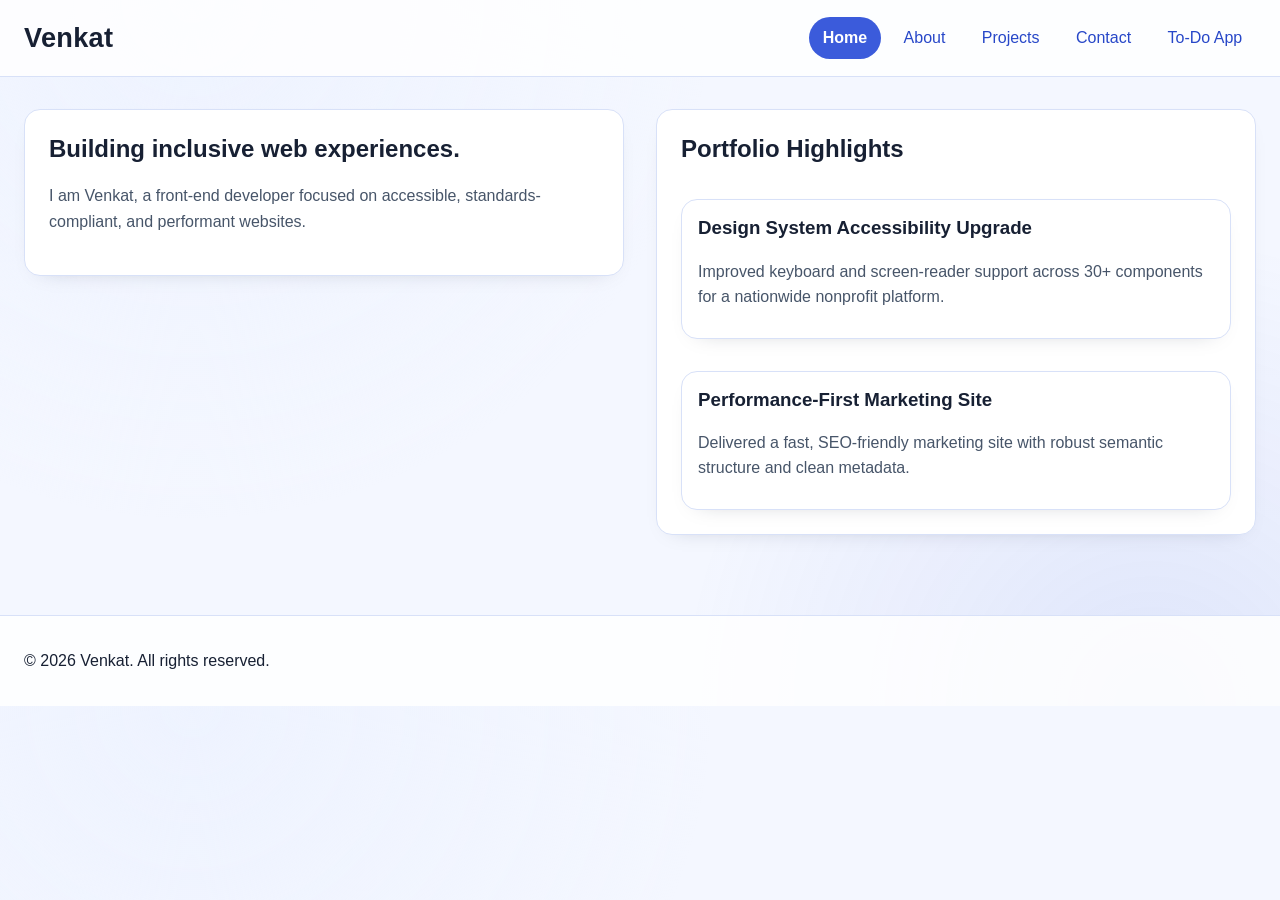
<file: client-side To-Do/index.html>
<!doctype html>
<html lang="en">
  <head>
    <meta charset="utf-8" />
    <meta name="viewport" content="width=device-width, initial-scale=1" />
    <title>Venkat | Personal Portfolio</title>
    <meta
      name="description"
      content="Venkat personal portfolio featuring projects, skills, and contact information."
    />
    <meta name="robots" content="index, follow" />
    <meta name="author" content="Venkat" />
    <meta name="theme-color" content="#111827" />
    <link rel="canonical" href="https://mysite.com/" />
    <meta property="og:title" content="Venkat | Personal Portfolio" />
    <meta
      property="og:description"
      content="Explore Venkat's work, experience, and ways to connect."
    />
    <meta property="og:type" content="website" />
    <meta property="og:url" content="https://mysite.com/" />
    <meta property="og:site_name" content="Venkat Portfolio" />
    <meta name="twitter:card" content="summary" />
    <meta name="twitter:title" content="Venkat | Personal Portfolio" />
    <meta
      name="twitter:description"
      content="Explore Venkat's work, experience, and ways to connect."
    />
    <link rel="stylesheet" href="styles.css" />
  </head>
  <body class="page-home">
    <a class="skip-link" href="#main-content">Skip to main content</a>
    <header class="site-header" role="banner">
      <div class="wrapper">
        <p class="site-title">Venkat</p>
        <nav class="site-nav" aria-label="Primary">
          <ul>
            <li><a href="index.html" aria-current="page">Home</a></li>
            <li><a href="about.html">About</a></li>
            <li><a href="projects.html">Projects</a></li>
            <li><a href="contact.html">Contact</a></li>
            <li><a href="todo.html">To-Do App</a></li>
          </ul>
        </nav>
      </div>
    </header>

    <main id="main-content" role="main">
      <div class="wrapper page-grid">
        <section class="hero-card" aria-labelledby="intro-heading">
          <h1 id="intro-heading">Building inclusive web experiences.</h1>
          <p>
            I am Venkat, a front-end developer focused on accessible,
            standards-compliant, and performant websites.
          </p>
        </section>

        <section class="content-card" aria-labelledby="highlights-heading">
          <h2 id="highlights-heading">Portfolio Highlights</h2>
          <article aria-labelledby="highlight-1-title">
            <h3 id="highlight-1-title">Design System Accessibility Upgrade</h3>
            <p>
              Improved keyboard and screen-reader support across 30+ components
              for a nationwide nonprofit platform.
            </p>
          </article>
          <article aria-labelledby="highlight-2-title">
            <h3 id="highlight-2-title">Performance-First Marketing Site</h3>
            <p>
              Delivered a fast, SEO-friendly marketing site with robust
              semantic structure and clean metadata.
            </p>
          </article>
        </section>
      </div>
    </main>

    <footer class="site-footer" role="contentinfo">
      <div class="wrapper">
        <p>&copy; 2026 Venkat. All rights reserved.</p>
      </div>
    </footer>
  </body>
</html>
</file>
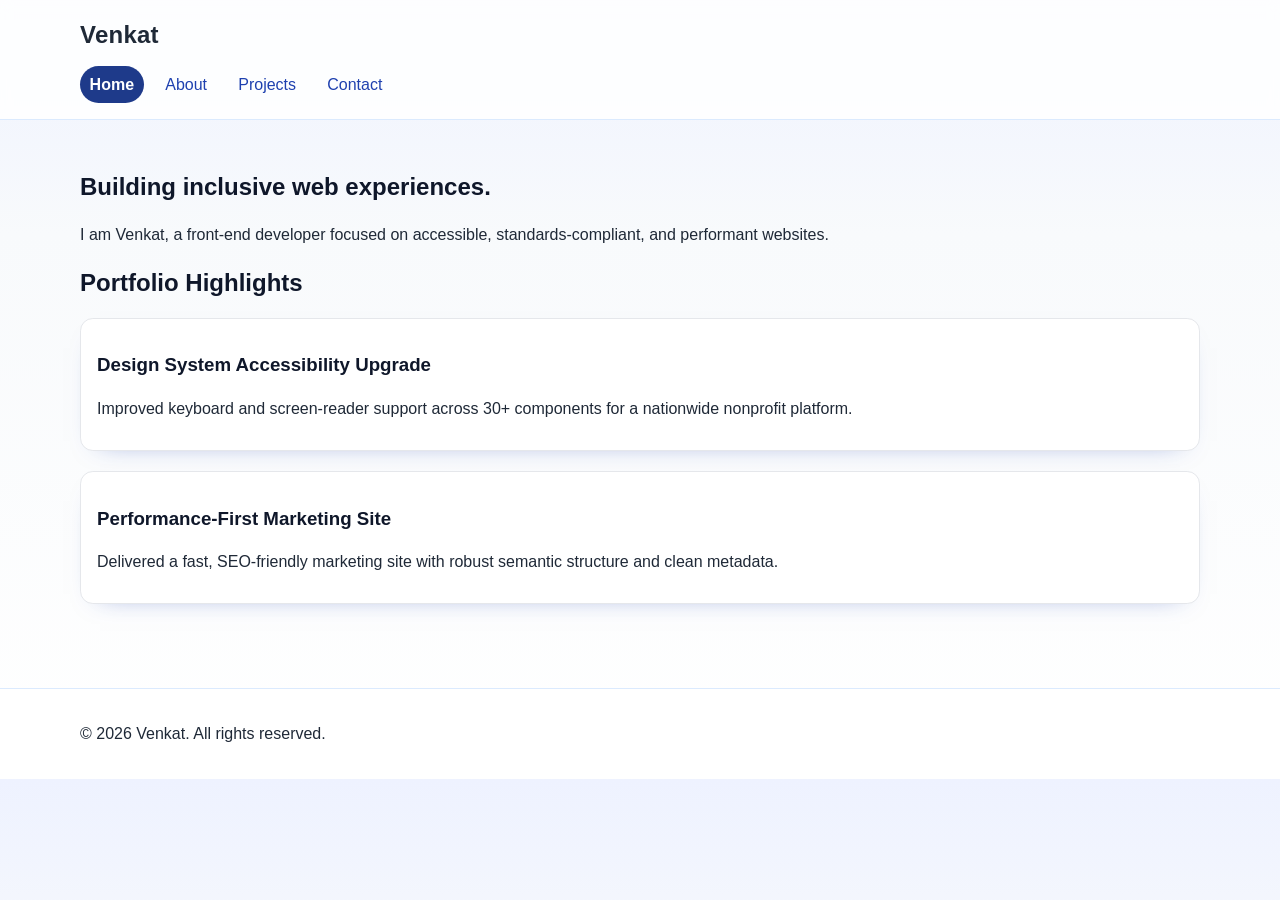
<file: HTML5 Semantic Structure & Accessibility/index.html>
<!doctype html>
<html lang="en">
  <head>
    <meta charset="utf-8" />
    <meta name="viewport" content="width=device-width, initial-scale=1" />
    <title>Venkat | Personal Portfolio</title>
    <meta
      name="description"
      content="Venkat personal portfolio featuring projects, skills, and contact information."
    />
    <meta name="robots" content="index, follow" />
    <meta name="author" content="Venkat" />
    <meta name="theme-color" content="#111827" />
    <link rel="canonical" href="https://mysite.com/" />
    <meta property="og:title" content="Venkat | Personal Portfolio" />
    <meta
      property="og:description"
      content="Explore Venkat's work, experience, and ways to connect."
    />
    <meta property="og:type" content="website" />
    <meta property="og:url" content="https://mysite.com/" />
    <meta property="og:site_name" content="Venkat Portfolio" />
    <meta name="twitter:card" content="summary" />
    <meta name="twitter:title" content="Venkat | Personal Portfolio" />
    <meta
      name="twitter:description"
      content="Explore Venkat's work, experience, and ways to connect."
    />
    <link rel="stylesheet" href="styles.css" />
  </head>
  <body>
    <a class="skip-link" href="#main-content">Skip to main content</a>
    <header class="site-header" role="banner">
      <div class="wrapper">
        <p class="site-title">Venkat</p>
        <nav class="site-nav" aria-label="Primary">
          <ul>
            <li><a href="index.html" aria-current="page">Home</a></li>
            <li><a href="about.html">About</a></li>
            <li><a href="projects.html">Projects</a></li>
            <li><a href="contact.html">Contact</a></li>
          </ul>
        </nav>
      </div>
    </header>

    <main id="main-content" role="main">
      <div class="wrapper">
        <section aria-labelledby="intro-heading">
          <h1 id="intro-heading">Building inclusive web experiences.</h1>
          <p>
            I am Venkat, a front-end developer focused on accessible,
            standards-compliant, and performant websites.
          </p>
        </section>

        <section aria-labelledby="highlights-heading">
          <h2 id="highlights-heading">Portfolio Highlights</h2>
          <article aria-labelledby="highlight-1-title">
            <h3 id="highlight-1-title">Design System Accessibility Upgrade</h3>
            <p>
              Improved keyboard and screen-reader support across 30+ components
              for a nationwide nonprofit platform.
            </p>
          </article>
          <article aria-labelledby="highlight-2-title">
            <h3 id="highlight-2-title">Performance-First Marketing Site</h3>
            <p>
              Delivered a fast, SEO-friendly marketing site with robust
              semantic structure and clean metadata.
            </p>
          </article>
        </section>
      </div>
    </main>

    <footer class="site-footer" role="contentinfo">
      <div class="wrapper">
        <p>&copy; 2026 Venkat. All rights reserved.</p>
      </div>
    </footer>
  </body>
</html>
</file>
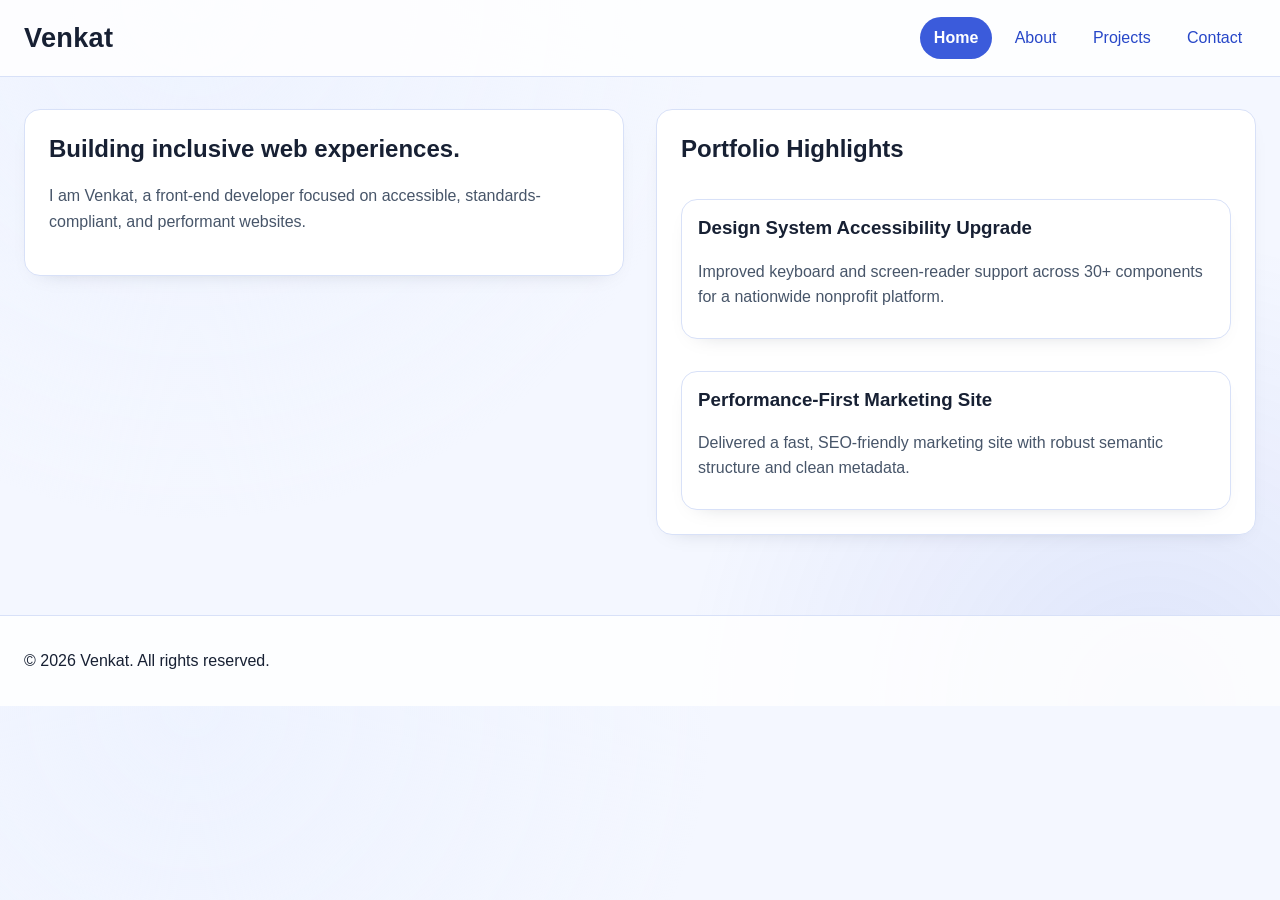
<file: Semantic Portfolio/index.html>
<!doctype html>
<html lang="en">
  <head>
    <meta charset="utf-8" />
    <meta name="viewport" content="width=device-width, initial-scale=1" />
    <title>Venkat | Personal Portfolio</title>
    <meta
      name="description"
      content="Venkat personal portfolio featuring projects, skills, and contact information."
    />
    <meta name="robots" content="index, follow" />
    <meta name="author" content="Venkat" />
    <meta name="theme-color" content="#111827" />
    <link rel="canonical" href="https://mysite.com/" />
    <meta property="og:title" content="Venkat | Personal Portfolio" />
    <meta
      property="og:description"
      content="Explore Venkat's work, experience, and ways to connect."
    />
    <meta property="og:type" content="website" />
    <meta property="og:url" content="https://mysite.com/" />
    <meta property="og:site_name" content="Venkat Portfolio" />
    <meta name="twitter:card" content="summary" />
    <meta name="twitter:title" content="Venkat | Personal Portfolio" />
    <meta
      name="twitter:description"
      content="Explore Venkat's work, experience, and ways to connect."
    />
    <link rel="stylesheet" href="styles.css" />
  </head>
  <body class="page-home">
    <a class="skip-link" href="#main-content">Skip to main content</a>
    <header class="site-header" role="banner">
      <div class="wrapper">
        <p class="site-title">Venkat</p>
        <nav class="site-nav" aria-label="Primary">
          <ul>
            <li><a href="index.html" aria-current="page">Home</a></li>
            <li><a href="about.html">About</a></li>
            <li><a href="projects.html">Projects</a></li>
            <li><a href="contact.html">Contact</a></li>
          </ul>
        </nav>
      </div>
    </header>

    <main id="main-content" role="main">
      <div class="wrapper page-grid">
        <section class="hero-card" aria-labelledby="intro-heading">
          <h1 id="intro-heading">Building inclusive web experiences.</h1>
          <p>
            I am Venkat, a front-end developer focused on accessible,
            standards-compliant, and performant websites.
          </p>
        </section>

        <section class="content-card" aria-labelledby="highlights-heading">
          <h2 id="highlights-heading">Portfolio Highlights</h2>
          <article aria-labelledby="highlight-1-title">
            <h3 id="highlight-1-title">Design System Accessibility Upgrade</h3>
            <p>
              Improved keyboard and screen-reader support across 30+ components
              for a nationwide nonprofit platform.
            </p>
          </article>
          <article aria-labelledby="highlight-2-title">
            <h3 id="highlight-2-title">Performance-First Marketing Site</h3>
            <p>
              Delivered a fast, SEO-friendly marketing site with robust
              semantic structure and clean metadata.
            </p>
          </article>
        </section>
      </div>
    </main>

    <footer class="site-footer" role="contentinfo">
      <div class="wrapper">
        <p>&copy; 2026 Venkat. All rights reserved.</p>
      </div>
    </footer>
  </body>
</html>
</file>
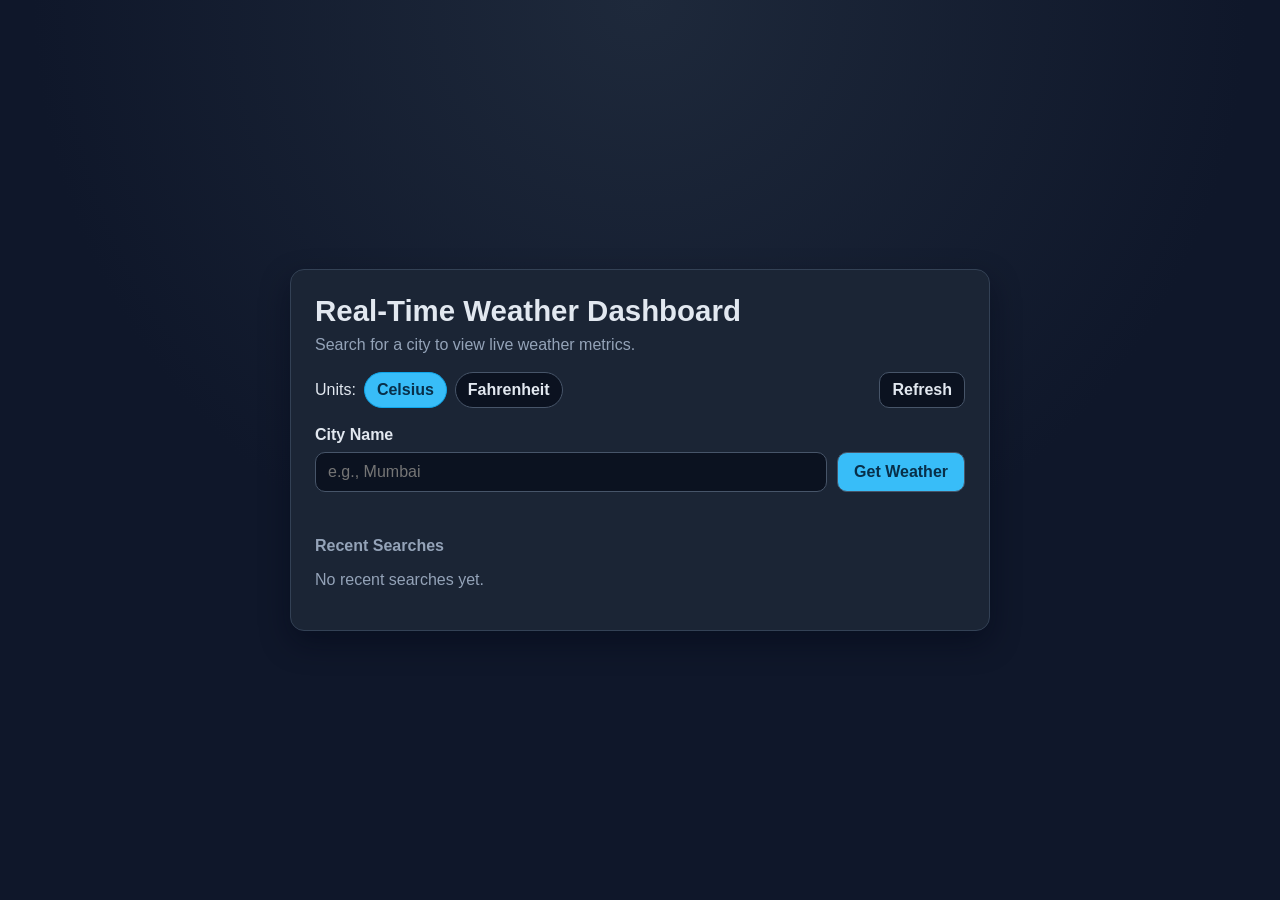
<file: Weather Dashboard/index.html>
<!doctype html>
<html lang="en">
  <head>
    <meta charset="UTF-8" />
    <meta name="viewport" content="width=device-width, initial-scale=1.0" />
    <title>Real-Time Weather Dashboard</title>
    <link rel="stylesheet" href="./styles.css" />
  </head>
  <body>
    <main class="dashboard">
      <header>
        <h1>Real-Time Weather Dashboard</h1>
        <p>Search for a city to view live weather metrics.</p>
      </header>

      <section class="toolbar" aria-label="Dashboard controls">
        <div class="unit-toggle" role="group" aria-label="Temperature unit">
          <span>Units:</span>
          <button id="unit-c" class="toggle active" type="button">Celsius</button>
          <button id="unit-f" class="toggle" type="button">Fahrenheit</button>
        </div>
        <button id="refresh-btn" class="secondary-btn" type="button">Refresh</button>
      </section>

      <form id="search-form" class="search" novalidate>
        <label for="city-input">City Name</label>
        <div class="search-row">
          <input
            id="city-input"
            name="city"
            type="text"
            placeholder="e.g., Mumbai"
            autocomplete="off"
            required
          />
          <button type="submit">Get Weather</button>
        </div>
        <p id="status" class="status" role="status" aria-live="polite"></p>
      </form>

      <section class="recent-searches">
        <h2>Recent Searches</h2>
        <div id="recent-list" class="chip-list"></div>
      </section>

      <section id="weather-card" class="weather-card hidden" aria-live="polite">
        <h2 id="location-name"></h2>
        <div class="metrics">
          <article class="metric">
            <h3>Temperature</h3>
            <p id="temperature-value">--</p>
          </article>
          <article class="metric">
            <h3>Humidity</h3>
            <p id="humidity-value">--</p>
          </article>
          <article class="metric">
            <h3>Wind Speed</h3>
            <p id="wind-value">--</p>
          </article>
          <article class="metric">
            <h3>Feels Like</h3>
            <p id="feels-like-value">--</p>
          </article>
          <article class="metric">
            <h3>Pressure</h3>
            <p id="pressure-value">--</p>
          </article>
          <article class="metric">
            <h3>UV Index</h3>
            <p id="uv-value">--</p>
          </article>
        </div>
        <p id="updated-time" class="updated-time"></p>
      </section>

      <section id="forecast-card" class="weather-card hidden">
        <h2>Next 24 Hours Forecast</h2>
        <div id="forecast-list" class="forecast-list"></div>
      </section>
    </main>

    <script src="./app.js" type="module"></script>
  </body>
</html>
</file>
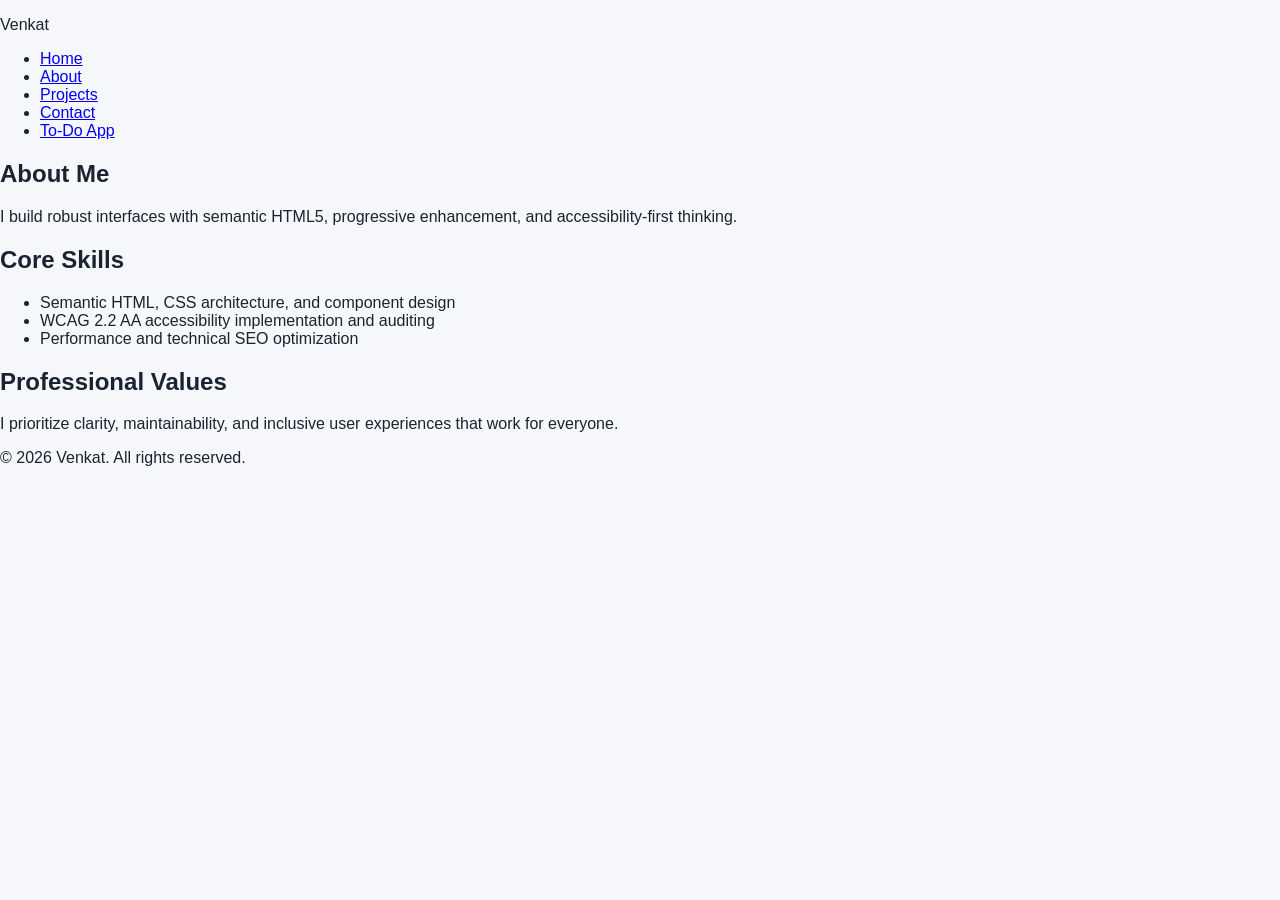
<file: about.html>
<!doctype html>
<html lang="en">
  <head>
    <meta charset="utf-8" />
    <meta name="viewport" content="width=device-width, initial-scale=1" />
    <title>About Venkat | Personal Portfolio</title>
    <meta
      name="description"
      content="Learn about Venkat's background, skills, and professional values."
    />
    <meta name="robots" content="index, follow" />
    <meta name="author" content="Venkat" />
    <meta name="theme-color" content="#111827" />
    <link rel="canonical" href="https://mysite.com/about.html" />
    <meta property="og:title" content="About Venkat | Personal Portfolio" />
    <meta
      property="og:description"
      content="Learn about Venkat's background, skills, and professional values."
    />
    <meta property="og:type" content="profile" />
    <meta property="og:url" content="https://mysite.com/about.html" />
    <meta property="og:site_name" content="Venkat Portfolio" />
    <meta name="twitter:card" content="summary" />
    <meta name="twitter:title" content="About Venkat | Personal Portfolio" />
    <meta
      name="twitter:description"
      content="Learn about Venkat's background, skills, and professional values."
    />
    <link rel="stylesheet" href="styles.css" />
  </head>
  <body class="page-about">
    <a class="skip-link" href="#main-content">Skip to main content</a>
    <header class="site-header" role="banner">
      <div class="wrapper">
        <p class="site-title">Venkat</p>
        <nav class="site-nav" aria-label="Primary">
          <ul>
            <li><a href="index.html">Home</a></li>
            <li><a href="about.html" aria-current="page">About</a></li>
            <li><a href="projects.html">Projects</a></li>
            <li><a href="contact.html">Contact</a></li>
            <li><a href="todo.html">To-Do App</a></li>
          </ul>
        </nav>
      </div>
    </header>

    <main id="main-content" role="main">
      <div class="wrapper page-grid">
        <section class="hero-card" aria-labelledby="about-heading">
          <h1 id="about-heading">About Me</h1>
          <p>
            I build robust interfaces with semantic HTML5, progressive
            enhancement, and accessibility-first thinking.
          </p>
        </section>

        <section class="content-card" aria-labelledby="skills-heading">
          <article aria-labelledby="skills-heading">
            <h2 id="skills-heading">Core Skills</h2>
            <ul>
              <li>Semantic HTML, CSS architecture, and component design</li>
              <li>WCAG 2.2 AA accessibility implementation and auditing</li>
              <li>Performance and technical SEO optimization</li>
            </ul>
          </article>
          <article aria-labelledby="values-heading">
            <h2 id="values-heading">Professional Values</h2>
            <p>
              I prioritize clarity, maintainability, and inclusive user
              experiences that work for everyone.
            </p>
          </article>
        </section>
      </div>
    </main>

    <footer class="site-footer" role="contentinfo">
      <div class="wrapper">
        <p>&copy; 2026 Venkat. All rights reserved.</p>
      </div>
    </footer>
  </body>
</html>
</file>
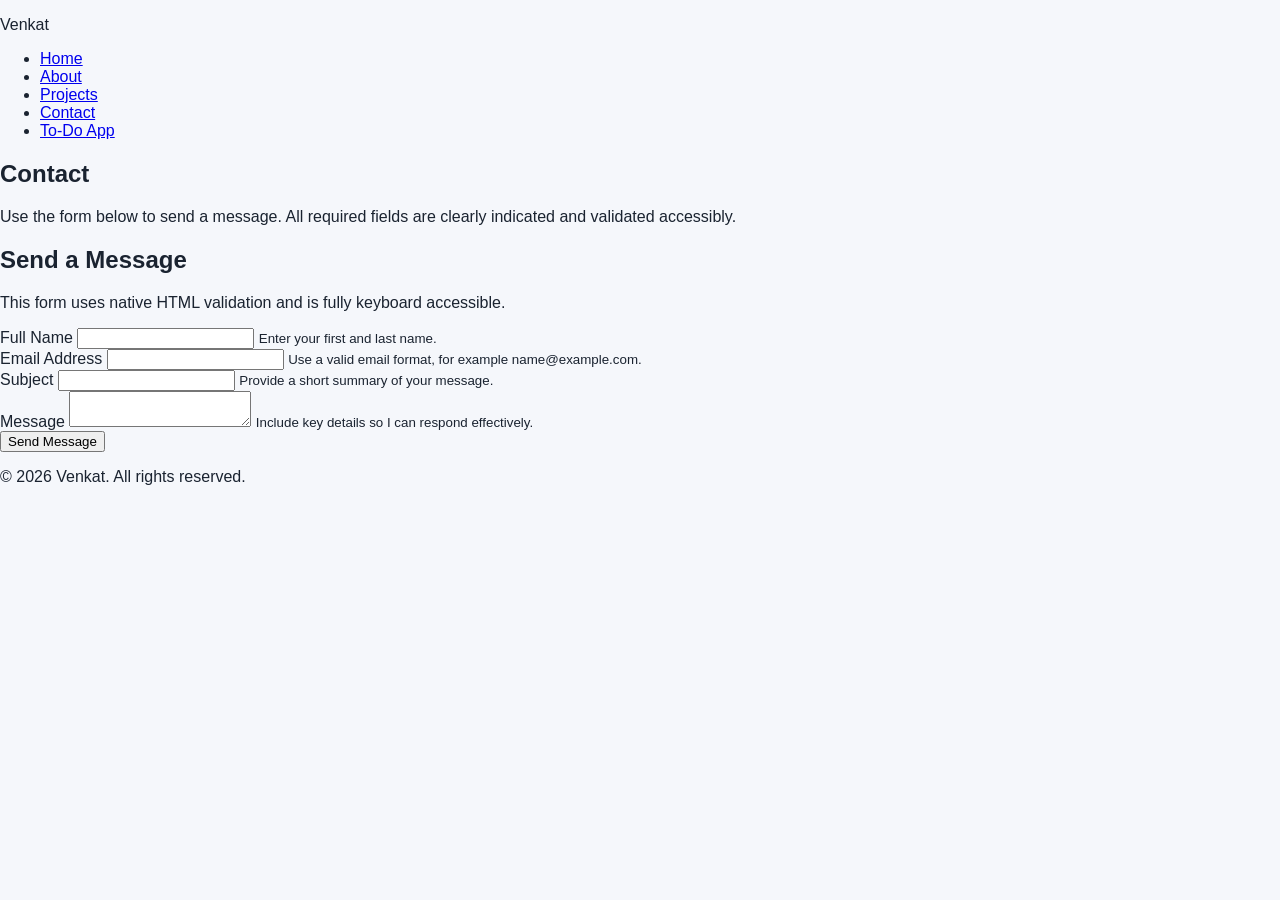
<file: contact.html>
<!doctype html>
<html lang="en">
  <head>
    <meta charset="utf-8" />
    <meta name="viewport" content="width=device-width, initial-scale=1" />
    <title>Contact Venkat | Personal Portfolio</title>
    <meta
      name="description"
      content="Get in touch with Venkat through an accessible and keyboard-friendly contact form."
    />
    <meta name="robots" content="index, follow" />
    <meta name="author" content="Venkat" />
    <meta name="theme-color" content="#111827" />
    <link rel="canonical" href="https://mysite.com/contact.html" />
    <meta property="og:title" content="Contact Venkat | Personal Portfolio" />
    <meta
      property="og:description"
      content="Get in touch with Venkat through an accessible and keyboard-friendly contact form."
    />
    <meta property="og:type" content="website" />
    <meta property="og:url" content="https://mysite.com/contact.html" />
    <meta property="og:site_name" content="Venkat Portfolio" />
    <meta name="twitter:card" content="summary" />
    <meta name="twitter:title" content="Contact Venkat | Personal Portfolio" />
    <meta
      name="twitter:description"
      content="Get in touch with Venkat through an accessible and keyboard-friendly contact form."
    />
    <link rel="stylesheet" href="styles.css" />
  </head>
  <body class="page-contact">
    <a href="#main-content" class="skip-link">Skip to main content</a>
    <header class="site-header" role="banner">
      <div class="wrapper">
        <p class="site-title">Venkat</p>
        <nav class="site-nav" aria-label="Primary">
          <ul>
            <li><a href="index.html">Home</a></li>
            <li><a href="about.html">About</a></li>
            <li><a href="projects.html">Projects</a></li>
            <li><a href="contact.html" aria-current="page">Contact</a></li>
            <li><a href="todo.html">To-Do App</a></li>
          </ul>
        </nav>
      </div>
    </header>

    <main id="main-content" role="main">
      <div class="wrapper page-grid">
        <section class="hero-card" aria-labelledby="contact-heading">
          <h1 id="contact-heading">Contact</h1>
          <p>
            Use the form below to send a message. All required fields are
            clearly indicated and validated accessibly.
          </p>
        </section>

        <section class="content-card" aria-labelledby="form-heading">
          <h2 id="form-heading">Send a Message</h2>
          <p id="form-status" aria-live="polite">
            This form uses native HTML validation and is fully keyboard accessible.
          </p>
          <form action="#" method="post" aria-labelledby="form-heading">
            <div>
              <label for="full-name">Full Name</label>
              <input
                id="full-name"
                name="full-name"
                type="text"
                autocomplete="name"
                required
                aria-required="true"
                aria-describedby="full-name-hint"
              />
              <small id="full-name-hint" class="field-hint">Enter your first and last name.</small>
            </div>

            <div>
              <label for="email">Email Address</label>
              <input
                id="email"
                name="email"
                type="email"
                autocomplete="email"
                inputmode="email"
                required
                aria-required="true"
                aria-describedby="email-hint"
              />
              <small id="email-hint" class="field-hint">Use a valid email format, for example name@example.com.</small>
            </div>

            <div>
              <label for="subject">Subject</label>
              <input
                id="subject"
                name="subject"
                type="text"
                required
                aria-required="true"
                aria-describedby="subject-hint"
              />
              <small id="subject-hint" class="field-hint">Provide a short summary of your message.</small>
            </div>

            <div>
              <label for="message">Message</label>
              <textarea
                id="message"
                name="message"
                required
                aria-required="true"
                aria-describedby="message-hint"
              ></textarea>
              <small id="message-hint" class="field-hint">Include key details so I can respond effectively.</small>
            </div>

            <button type="submit">Send Message</button>
          </form>
        </section>
      </div>
    </main>

    <footer class="site-footer" role="contentinfo">
      <div class="wrapper">
        <p>&copy; 2026 Venkat. All rights reserved.</p>
      </div>
    </footer>
  </body>
</html>
</file>
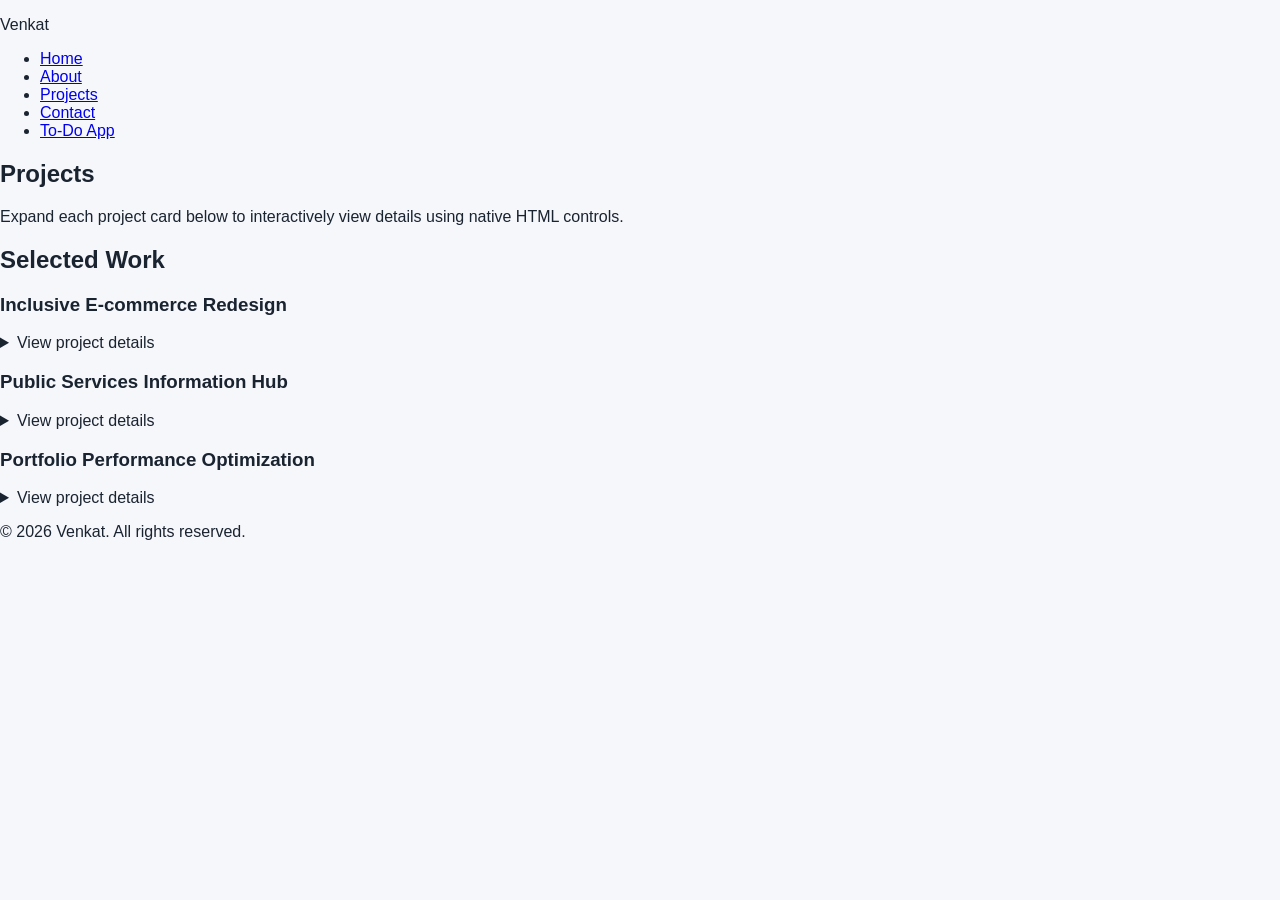
<file: projects.html>
<!doctype html>
<html lang="en">
  <head>
    <meta charset="utf-8" />
    <meta name="viewport" content="width=device-width, initial-scale=1" />
    <title>Projects | Venkat Portfolio</title>
    <meta
      name="description"
      content="Browse selected web accessibility and front-end engineering projects by Venkat."
    />
    <meta name="robots" content="index, follow" />
    <meta name="author" content="Venkat" />
    <meta name="theme-color" content="#111827" />
    <link rel="canonical" href="https://mysite.com/projects.html" />
    <meta property="og:title" content="Projects | Venkat Portfolio" />
    <meta
      property="og:description"
      content="Browse selected web accessibility and front-end engineering projects by Venkat."
    />
    <meta property="og:type" content="website" />
    <meta property="og:url" content="https://mysite.com/projects.html" />
    <meta property="og:site_name" content="Venkat Portfolio" />
    <meta name="twitter:card" content="summary" />
    <meta name="twitter:title" content="Projects | Venkat Portfolio" />
    <meta
      name="twitter:description"
      content="Browse selected web accessibility and front-end engineering projects by Venkat."
    />
    <link rel="stylesheet" href="styles.css" />
  </head>
  <body class="page-projects">
    <a href="#main-content" class="skip-link">Skip to main content</a>
    <header class="site-header" role="banner">
      <div class="wrapper">
        <p class="site-title">Venkat</p>
        <nav class="site-nav" aria-label="Primary">
          <ul>
            <li><a href="index.html">Home</a></li>
            <li><a href="about.html">About</a></li>
            <li><a href="projects.html" aria-current="page">Projects</a></li>
            <li><a href="contact.html">Contact</a></li>
            <li><a href="todo.html">To-Do App</a></li>
          </ul>
        </nav>
      </div>
    </header>

    <main id="main-content" role="main">
      <div class="wrapper page-grid">
        <section class="hero-card" aria-labelledby="projects-heading">
          <h1 id="projects-heading">Projects</h1>
          <p>
            Expand each project card below to interactively view details using
            native HTML controls.
          </p>
        </section>

        <section class="content-card cards-grid" aria-labelledby="project-list-heading">
          <h2 id="project-list-heading">Selected Work</h2>
          <article aria-labelledby="project-a-title">
            <h3 id="project-a-title">Inclusive E-commerce Redesign</h3>
            <details>
              <summary>View project details</summary>
              <p>
                Rebuilt checkout workflows with semantic forms and keyboard-first
                interactions, reducing abandonment rates.
              </p>
            </details>
          </article>
          <article aria-labelledby="project-b-title">
            <h3 id="project-b-title">Public Services Information Hub</h3>
            <details>
              <summary>View project details</summary>
              <p>
                Developed a multi-page content platform with logical heading
                hierarchy and assistive-technology-friendly navigation.
              </p>
            </details>
          </article>
          <article aria-labelledby="project-c-title">
            <h3 id="project-c-title">Portfolio Performance Optimization</h3>
            <details>
              <summary>View project details</summary>
              <p>
                Improved core web vitals and SEO metadata coverage while
                preserving content clarity and accessibility.
              </p>
            </details>
          </article>
        </section>
      </div>
    </main>

    <footer class="site-footer" role="contentinfo">
      <div class="wrapper">
        <p>&copy; 2026 Venkat. All rights reserved.</p>
      </div>
    </footer>
  </body>
</html>
</file>
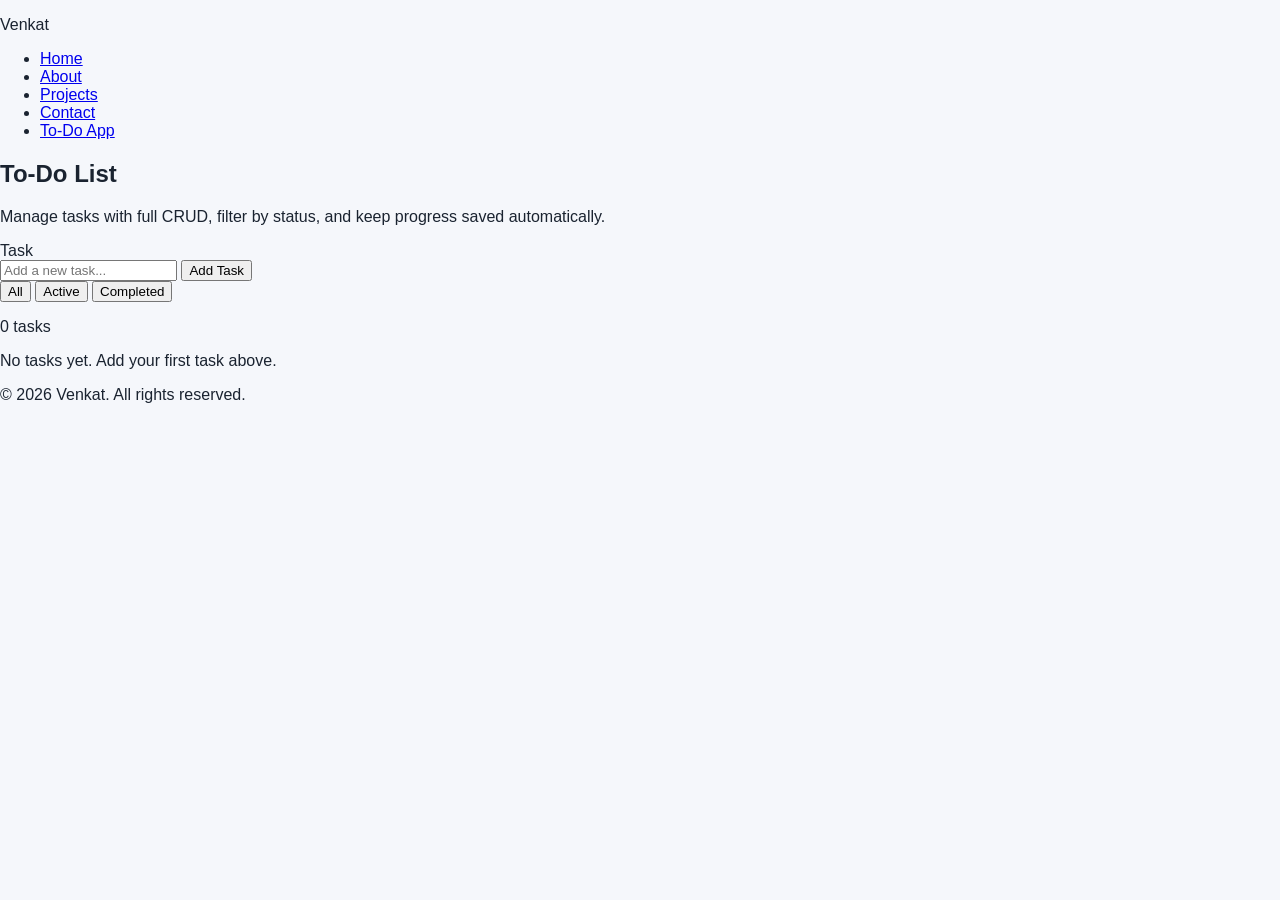
<file: todo.html>
<!doctype html>
<html lang="en">
  <head>
    <meta charset="utf-8" />
    <meta name="viewport" content="width=device-width, initial-scale=1" />
    <title>To-Do App | Venkat Portfolio</title>
    <meta
      name="description"
      content="Interactive to-do list app with full CRUD, filtering, and localStorage persistence."
    />
    <meta name="robots" content="index, follow" />
    <meta name="author" content="Venkat" />
    <meta name="theme-color" content="#111827" />
    <link rel="canonical" href="https://mysite.com/todo.html" />
    <link rel="stylesheet" href="styles.css" />
  </head>
  <body class="page-todo">
    <a href="#main-content" class="skip-link">Skip to main content</a>
    <header class="site-header" role="banner">
      <div class="wrapper">
        <p class="site-title">Venkat</p>
        <nav class="site-nav" aria-label="Primary">
          <ul>
            <li><a href="index.html">Home</a></li>
            <li><a href="about.html">About</a></li>
            <li><a href="projects.html">Projects</a></li>
            <li><a href="contact.html">Contact</a></li>
            <li><a href="todo.html" aria-current="page">To-Do App</a></li>
          </ul>
        </nav>
      </div>
    </header>

    <main id="main-content" role="main">
      <div class="wrapper">
        <section class="todo-shell" aria-labelledby="todo-title">
          <h1 id="todo-title">To-Do List</h1>
          <p class="todo-subtitle">
            Manage tasks with full CRUD, filter by status, and keep progress saved automatically.
          </p>

          <form id="todo-form" class="todo-form" aria-label="Add a task">
            <label for="task-input">Task</label>
            <div class="todo-input-row">
              <input
                id="task-input"
                name="task"
                type="text"
                maxlength="140"
                placeholder="Add a new task..."
                required
              />
              <button type="submit">Add Task</button>
            </div>
          </form>

          <div class="todo-toolbar" aria-label="Task filters">
            <div class="filter-group" role="tablist" aria-label="Filter tasks">
              <button type="button" class="filter-btn is-active" data-filter="all">All</button>
              <button type="button" class="filter-btn" data-filter="active">Active</button>
              <button type="button" class="filter-btn" data-filter="completed">Completed</button>
            </div>
            <p id="todo-count" class="todo-count" aria-live="polite">0 tasks</p>
          </div>

          <ul id="todo-list" class="todo-list" aria-live="polite" aria-label="Tasks"></ul>
          <p id="empty-state" class="empty-state">No tasks yet. Add your first task above.</p>
        </section>
      </div>
    </main>

    <footer class="site-footer" role="contentinfo">
      <div class="wrapper">
        <p>&copy; 2026 Venkat. All rights reserved.</p>
      </div>
    </footer>

    <script src="todo.js"></script>
  </body>
</html>
</file>
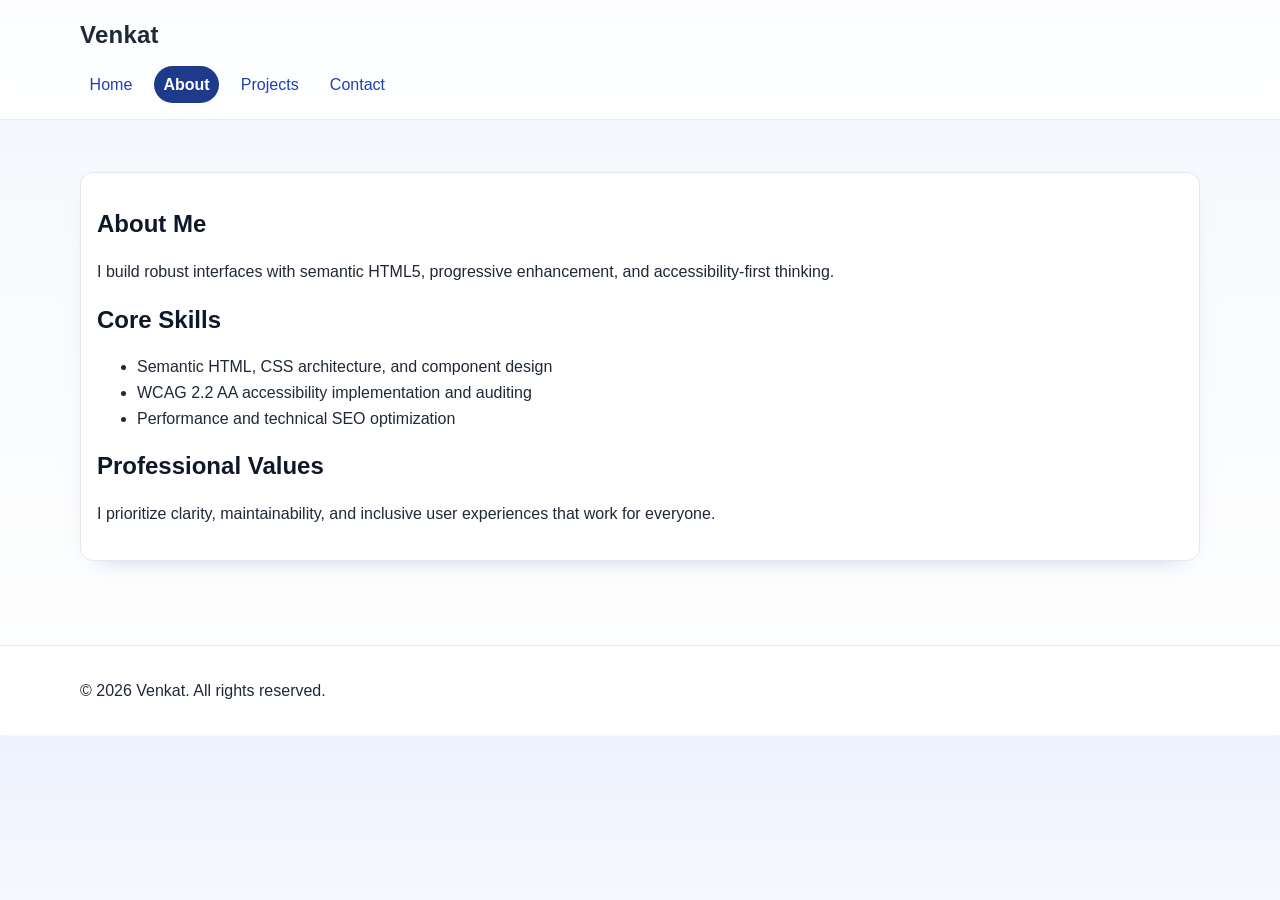
<file: HTML5 Semantic Structure & Accessibility/about.html>
<!doctype html>
<html lang="en">
  <head>
    <meta charset="utf-8" />
    <meta name="viewport" content="width=device-width, initial-scale=1" />
    <title>About Venkat | Personal Portfolio</title>
    <meta
      name="description"
      content="Learn about Venkat's background, skills, and professional values."
    />
    <meta name="robots" content="index, follow" />
    <meta name="author" content="Venkat" />
    <meta name="theme-color" content="#111827" />
    <link rel="canonical" href="https://mysite.com/about.html" />
    <meta property="og:title" content="About Venkat | Personal Portfolio" />
    <meta
      property="og:description"
      content="Learn about Venkat's background, skills, and professional values."
    />
    <meta property="og:type" content="profile" />
    <meta property="og:url" content="https://mysite.com/about.html" />
    <meta property="og:site_name" content="Venkat Portfolio" />
    <meta name="twitter:card" content="summary" />
    <meta name="twitter:title" content="About Venkat | Personal Portfolio" />
    <meta
      name="twitter:description"
      content="Learn about Venkat's background, skills, and professional values."
    />
    <link rel="stylesheet" href="styles.css" />
  </head>
  <body>
    <a class="skip-link" href="#main-content">Skip to main content</a>
    <header class="site-header" role="banner">
      <div class="wrapper">
        <p class="site-title">Venkat</p>
        <nav class="site-nav" aria-label="Primary">
          <ul>
            <li><a href="index.html">Home</a></li>
            <li><a href="about.html" aria-current="page">About</a></li>
            <li><a href="projects.html">Projects</a></li>
            <li><a href="contact.html">Contact</a></li>
          </ul>
        </nav>
      </div>
    </header>

    <main id="main-content" role="main">
      <div class="wrapper">
        <article aria-labelledby="about-heading">
          <h1 id="about-heading">About Me</h1>
          <p>
            I build robust interfaces with semantic HTML5, progressive
            enhancement, and accessibility-first thinking.
          </p>
          <section aria-labelledby="skills-heading">
            <h2 id="skills-heading">Core Skills</h2>
            <ul>
              <li>Semantic HTML, CSS architecture, and component design</li>
              <li>WCAG 2.2 AA accessibility implementation and auditing</li>
              <li>Performance and technical SEO optimization</li>
            </ul>
          </section>
          <section aria-labelledby="values-heading">
            <h2 id="values-heading">Professional Values</h2>
            <p>
              I prioritize clarity, maintainability, and inclusive user
              experiences that work for everyone.
            </p>
          </section>
        </article>
      </div>
    </main>

    <footer class="site-footer" role="contentinfo">
      <div class="wrapper">
        <p>&copy; 2026 Venkat. All rights reserved.</p>
      </div>
    </footer>
  </body>
</html>
</file>
<file: client-side To-Do/styles.css>
*,
*::before,
*::after {
  box-sizing: border-box;
}

:root {
  color-scheme: light;
  --bg: #f4f7ff;
  --bg-soft: #eef3ff;
  --surface: rgba(255, 255, 255, 0.86);
  --surface-solid: #ffffff;
  --text: #172033;
  --text-muted: #475569;
  --accent: #3b5bdb;
  --accent-strong: #2747c8;
  --accent-contrast: #ffffff;
  --border: #d8e1f8;
  --shadow-lg: 0 18px 45px -30px rgba(23, 32, 51, 0.45);
  --shadow-sm: 0 8px 22px -18px rgba(23, 32, 51, 0.35);
  --radius-xl: 1rem;
  --radius-lg: 0.85rem;
  --space-1: 0.5rem;
  --space-2: 0.75rem;
  --space-3: 1rem;
  --space-4: 1.5rem;
  --space-5: 2rem;
  --space-6: 3rem;
}

@media (prefers-color-scheme: dark) {
  :root {
    color-scheme: dark;
    --bg: #0b1220;
    --bg-soft: #111a2f;
    --surface: rgba(17, 26, 47, 0.86);
    --surface-solid: #15213a;
    --text: #e2e8f0;
    --text-muted: #c7d2fe;
    --accent: #8ba3ff;
    --accent-strong: #a9bbff;
    --accent-contrast: #0b1220;
    --border: #24314f;
    --shadow-lg: 0 25px 50px -28px rgba(0, 0, 0, 0.75);
    --shadow-sm: 0 12px 24px -20px rgba(0, 0, 0, 0.75);
  }
}

html {
  font-family: "Segoe UI", Roboto, Arial, sans-serif;
  line-height: 1.6;
  scroll-behavior: smooth;
}

body {
  margin: 0;
  color: var(--text);
  background:
    radial-gradient(circle at 15% 0%, var(--bg-soft), transparent 40%),
    radial-gradient(circle at 90% 100%, rgba(59, 91, 219, 0.12), transparent 35%),
    var(--bg);
}

a {
  color: var(--accent-strong);
  text-underline-offset: 3px;
}

a:hover {
  color: var(--accent);
}

a:focus-visible,
button:focus-visible,
summary:focus-visible,
input:focus-visible,
textarea:focus-visible {
  outline: 3px solid var(--accent);
  outline-offset: 2px;
}

.skip-link {
  position: absolute;
  left: 0.5rem;
  top: -3rem;
  background: var(--accent);
  color: var(--accent-contrast);
  padding: 0.5rem 0.75rem;
  border-radius: 0.25rem;
  z-index: 50;
}

.skip-link:focus {
  top: 0.5rem;
}

.site-header,
.site-footer {
  background: var(--surface);
  border-bottom: 1px solid var(--border);
  padding: var(--space-3) 0;
}

.wrapper {
  width: min(74rem, calc(100% - 2rem));
  margin-inline: auto;
}

.site-title {
  margin: 0;
  font-size: clamp(1.25rem, 2.8vw, 1.7rem);
  font-weight: 700;
  letter-spacing: 0.01em;
}

.site-header .wrapper {
  display: flex;
  flex-direction: column;
  gap: var(--space-2);
}

.site-nav ul {
  list-style: none;
  padding: 0;
  margin: 0;
  display: flex;
  gap: 0.55rem;
  flex-wrap: wrap;
}

.site-nav a {
  display: inline-block;
  padding: 0.45rem 0.8rem;
  border-radius: 999px;
  text-decoration: none;
  border: 1px solid transparent;
  transition: background-color 180ms ease, border-color 180ms ease;
}

.site-nav a:hover {
  background: var(--bg-soft);
  border-color: var(--border);
}

.site-nav a[aria-current="page"] {
  background: var(--accent);
  color: var(--accent-contrast);
  font-weight: 700;
}

main {
  padding: var(--space-5) 0 var(--space-6);
}

.page-grid {
  display: grid;
  grid-template-columns: 1fr;
  gap: var(--space-4);
}

.hero-card,
.content-card,
article,
form {
  background: var(--surface-solid);
  border: 1px solid var(--border);
  border-radius: var(--radius-xl);
  box-shadow: var(--shadow-sm);
}

section > h1,
section > h2,
article > h1,
article > h2,
article > h3 {
  line-height: 1.25;
  color: var(--text);
  margin-top: 0;
}

section > p,
article > p {
  color: var(--text-muted);
}

.hero-card,
.content-card {
  padding: var(--space-4);
}

.content-card {
  display: grid;
  gap: var(--space-3);
}

.cards-grid {
  grid-template-columns: 1fr;
}

.content-card article {
  padding: var(--space-3) var(--space-3) var(--space-2);
  margin: 0;
}

details {
  background: var(--bg-soft);
  border: 1px solid var(--border);
  border-radius: var(--radius-lg);
  padding: var(--space-2) var(--space-3);
}

summary {
  cursor: pointer;
  font-weight: 600;
  color: var(--accent-strong);
}

details[open] {
  background: var(--surface);
}

form {
  max-width: 100%;
  padding: var(--space-4);
  display: grid;
  gap: var(--space-3);
}

form > div {
  display: flex;
  flex-direction: column;
}

label {
  display: inline-block;
  font-weight: 600;
  margin-bottom: 0.4rem;
}

input,
textarea {
  width: 100%;
  border: 1px solid var(--border);
  border-radius: 0.6rem;
  padding: 0.65rem 0.75rem;
  font: inherit;
  color: var(--text);
  background: var(--surface-solid);
}

textarea {
  min-height: 11rem;
  resize: vertical;
}

small {
  display: block;
  margin-top: 0.3rem;
  color: var(--text-muted);
}

button {
  width: fit-content;
  border: 0;
  background: linear-gradient(135deg, var(--accent), var(--accent-strong));
  color: var(--accent-contrast);
  border-radius: 0.6rem;
  padding: 0.7rem 1.2rem;
  font: inherit;
  font-weight: 600;
  cursor: pointer;
  box-shadow: var(--shadow-lg);
  transition: transform 160ms ease, filter 160ms ease;
}

button:hover {
  filter: brightness(1.07);
  transform: translateY(-1px);
}

.site-footer {
  border-top: 1px solid var(--border);
  border-bottom: 0;
  margin-top: var(--space-5);
}

@media (min-width: 48rem) {
  .site-header .wrapper {
    flex-direction: row;
    align-items: center;
    justify-content: space-between;
  }

  .page-grid {
    grid-template-columns: repeat(12, 1fr);
    gap: var(--space-5);
  }

  .hero-card {
    grid-column: 1 / span 5;
    align-self: start;
    position: sticky;
    top: 1.25rem;
  }

  .content-card {
    grid-column: 6 / -1;
  }

  .content-card article + article {
    margin-top: var(--space-3);
  }

  .cards-grid {
    grid-template-columns: repeat(2, minmax(0, 1fr));
    align-items: start;
  }

  .cards-grid > h2 {
    grid-column: 1 / -1;
  }

  .cards-grid article + article {
    margin-top: 0;
  }

  form {
    grid-template-columns: 1fr 1fr;
    column-gap: var(--space-3);
  }

  form > div:nth-of-type(1),
  form > div:nth-of-type(2),
  form > div:nth-of-type(3),
  form > div:nth-of-type(4),
  form > p,
  form > button {
    grid-column: 1 / -1;
  }

  .page-contact form > div:nth-of-type(1),
  .page-contact form > div:nth-of-type(2) {
    grid-column: span 1;
  }
}

@media (min-width: 64rem) {
  .wrapper {
    width: min(80rem, calc(100% - 3rem));
  }

  .page-home .hero-card {
    grid-column: 1 / span 6;
  }

  .page-home .content-card {
    grid-column: 7 / -1;
  }

  .page-about .hero-card,
  .page-projects .hero-card,
  .page-contact .hero-card {
    grid-column: 1 / span 4;
  }

  .page-about .content-card,
  .page-projects .content-card,
  .page-contact .content-card {
    grid-column: 5 / -1;
  }

  .cards-grid {
    grid-template-columns: repeat(3, minmax(0, 1fr));
  }
}

@media (max-width: 30rem) {
  .wrapper {
    width: min(100%, calc(100% - 1.1rem));
  }

  .site-nav ul {
    gap: 0.35rem;
  }

  .site-nav a {
    padding: 0.35rem 0.55rem;
  }

  .hero-card,
  .content-card,
  form {
    padding: var(--space-3);
  }
}

.page-todo main {
  padding-top: var(--space-4);
}

.todo-shell {
  background: var(--surface-solid);
  border: 1px solid var(--border);
  border-radius: var(--radius-xl);
  box-shadow: var(--shadow-sm);
  padding: var(--space-4);
}

.todo-shell h1 {
  margin: 0 0 var(--space-1);
}

.todo-subtitle {
  margin-top: 0;
  color: var(--text-muted);
}

.todo-form {
  background: transparent;
  border: 0;
  box-shadow: none;
  padding: 0;
  margin-bottom: var(--space-3);
}

.todo-input-row {
  display: grid;
  grid-template-columns: 1fr auto;
  gap: var(--space-2);
  align-items: center;
}

.todo-toolbar {
  display: flex;
  gap: var(--space-2);
  justify-content: space-between;
  align-items: center;
  flex-wrap: wrap;
  margin-bottom: var(--space-3);
}

.filter-group {
  display: inline-flex;
  gap: 0.45rem;
  flex-wrap: wrap;
}

.filter-btn {
  box-shadow: none;
  border: 1px solid var(--border);
  border-radius: 999px;
  background: var(--surface-solid);
  color: var(--text);
  padding: 0.45rem 0.8rem;
}

.filter-btn.is-active {
  background: var(--accent);
  color: var(--accent-contrast);
  border-color: transparent;
}

.todo-count {
  margin: 0;
  color: var(--text-muted);
  font-weight: 600;
}

.todo-list {
  list-style: none;
  margin: 0;
  padding: 0;
  display: grid;
  gap: 0.75rem;
}

.todo-item {
  display: grid;
  grid-template-columns: auto 1fr auto;
  gap: var(--space-2);
  align-items: center;
  border: 1px solid var(--border);
  border-radius: var(--radius-lg);
  padding: var(--space-2);
  background: var(--surface);
}

.check-btn {
  box-shadow: none;
  min-width: 4.25rem;
  padding: 0.5rem 0.65rem;
}

.check-btn.is-done {
  background: linear-gradient(135deg, #1f9d66, #137c50);
}

.task-text {
  margin: 0;
  word-break: break-word;
}

.task-text.is-complete {
  text-decoration: line-through;
  color: var(--text-muted);
}

.item-actions {
  display: flex;
  gap: 0.5rem;
  flex-wrap: wrap;
}

.item-actions button {
  box-shadow: none;
  padding: 0.5rem 0.7rem;
}

.item-actions .danger {
  background: linear-gradient(135deg, #dc2626, #b91c1c);
}

.empty-state {
  margin: 0;
  color: var(--text-muted);
}

@media (max-width: 38rem) {
  .todo-item {
    grid-template-columns: 1fr;
    gap: 0.6rem;
  }

  .todo-input-row {
    grid-template-columns: 1fr;
  }
}
</file>
<file: HTML5 Semantic Structure & Accessibility/styles.css>
*,
*::before,
*::after {
  box-sizing: border-box;
}

html {
  font-family: "Segoe UI", Roboto, Arial, sans-serif;
  line-height: 1.6;
  scroll-behavior: smooth;
}

body {
  margin: 0;
  color: #1f2937;
  background: linear-gradient(180deg, #eef2ff 0%, #f8fafc 30%, #ffffff 100%);
}

a {
  color: #1e40af;
  text-underline-offset: 3px;
}

a:hover {
  color: #1d4ed8;
}

a:focus-visible,
button:focus-visible,
summary:focus-visible,
input:focus-visible,
textarea:focus-visible {
  outline: 3px solid #f59e0b;
  outline-offset: 2px;
}

.skip-link {
  position: absolute;
  left: 0.5rem;
  top: -3rem;
  background: #111827;
  color: #ffffff;
  padding: 0.5rem 0.75rem;
  border-radius: 0.25rem;
}

.skip-link:focus {
  top: 0.5rem;
}

.site-header,
.site-footer {
  background: rgba(255, 255, 255, 0.85);
  backdrop-filter: blur(6px);
  border-bottom: 1px solid #dbeafe;
  padding: 1rem 0;
}

.wrapper {
  width: min(70rem, calc(100% - 2rem));
  margin-inline: auto;
}

.site-title {
  margin: 0;
  font-size: 1.5rem;
  font-weight: 700;
  letter-spacing: 0.01em;
}

.site-nav ul {
  list-style: none;
  padding: 0;
  margin: 0.75rem 0 0;
  display: flex;
  gap: 0.75rem;
  flex-wrap: wrap;
}

.site-nav a {
  display: inline-block;
  padding: 0.35rem 0.6rem;
  border-radius: 999px;
  text-decoration: none;
}

.site-nav a:hover {
  background: #e0e7ff;
}

.site-nav a[aria-current="page"] {
  background: #1e3a8a;
  color: #ffffff;
  font-weight: 700;
}

main {
  padding: 2rem 0;
}

section,
article {
  margin: 1.25rem 0;
}

section > h1,
section > h2,
article > h1,
article > h2,
article > h3 {
  line-height: 1.25;
  color: #0f172a;
}

article {
  background: #ffffff;
  border: 1px solid #e5e7eb;
  border-radius: 0.8rem;
  padding: 1rem 1rem 0.8rem;
  box-shadow: 0 10px 25px -20px rgba(30, 64, 175, 0.55);
}

details {
  background: #f8fafc;
  border: 1px solid #dbeafe;
  border-radius: 0.65rem;
  padding: 0.55rem 0.8rem;
}

summary {
  cursor: pointer;
  font-weight: 600;
  color: #1e3a8a;
}

details[open] {
  background: #eff6ff;
}

form {
  max-width: 42rem;
  background: #ffffff;
  border: 1px solid #e5e7eb;
  border-radius: 0.8rem;
  box-shadow: 0 10px 25px -20px rgba(15, 23, 42, 0.5);
  padding: 1rem;
  display: grid;
  gap: 1rem;
}

label {
  display: inline-block;
  font-weight: 600;
  margin-bottom: 0.35rem;
}

input,
textarea {
  width: 100%;
  border: 1px solid #94a3b8;
  border-radius: 0.5rem;
  padding: 0.55rem 0.65rem;
  font: inherit;
  background: #ffffff;
}

textarea {
  min-height: 10rem;
  resize: vertical;
}

small {
  display: block;
  margin-top: 0.3rem;
  color: #374151;
}

button {
  width: fit-content;
  border: 0;
  background: linear-gradient(135deg, #1e3a8a, #1d4ed8);
  color: #ffffff;
  border-radius: 0.5rem;
  padding: 0.6rem 1rem;
  font: inherit;
  cursor: pointer;
}

button:hover {
  filter: brightness(1.05);
}

.site-footer {
  border-top: 1px solid #dbeafe;
  border-bottom: 0;
  margin-top: 2rem;
}

@media (max-width: 640px) {
  .site-nav ul {
    gap: 0.45rem;
  }

  .site-nav a {
    padding: 0.3rem 0.5rem;
  }

  article,
  form {
    padding: 0.85rem;
  }
}
</file>
<file: Semantic Portfolio/styles.css>
*,
*::before,
*::after {
  box-sizing: border-box;
}

:root {
  color-scheme: light;
  --bg: #f4f7ff;
  --bg-soft: #eef3ff;
  --surface: rgba(255, 255, 255, 0.86);
  --surface-solid: #ffffff;
  --text: #172033;
  --text-muted: #475569;
  --accent: #3b5bdb;
  --accent-strong: #2747c8;
  --accent-contrast: #ffffff;
  --border: #d8e1f8;
  --shadow-lg: 0 18px 45px -30px rgba(23, 32, 51, 0.45);
  --shadow-sm: 0 8px 22px -18px rgba(23, 32, 51, 0.35);
  --radius-xl: 1rem;
  --radius-lg: 0.85rem;
  --space-1: 0.5rem;
  --space-2: 0.75rem;
  --space-3: 1rem;
  --space-4: 1.5rem;
  --space-5: 2rem;
  --space-6: 3rem;
}

@media (prefers-color-scheme: dark) {
  :root {
    color-scheme: dark;
    --bg: #0b1220;
    --bg-soft: #111a2f;
    --surface: rgba(17, 26, 47, 0.86);
    --surface-solid: #15213a;
    --text: #e2e8f0;
    --text-muted: #c7d2fe;
    --accent: #8ba3ff;
    --accent-strong: #a9bbff;
    --accent-contrast: #0b1220;
    --border: #24314f;
    --shadow-lg: 0 25px 50px -28px rgba(0, 0, 0, 0.75);
    --shadow-sm: 0 12px 24px -20px rgba(0, 0, 0, 0.75);
  }
}

html {
  font-family: "Segoe UI", Roboto, Arial, sans-serif;
  line-height: 1.6;
  scroll-behavior: smooth;
}

body {
  margin: 0;
  color: var(--text);
  background:
    radial-gradient(circle at 15% 0%, var(--bg-soft), transparent 40%),
    radial-gradient(circle at 90% 100%, rgba(59, 91, 219, 0.12), transparent 35%),
    var(--bg);
}

a {
  color: var(--accent-strong);
  text-underline-offset: 3px;
}

a:hover {
  color: var(--accent);
}

a:focus-visible,
button:focus-visible,
summary:focus-visible,
input:focus-visible,
textarea:focus-visible {
  outline: 3px solid var(--accent);
  outline-offset: 2px;
}

.skip-link {
  position: absolute;
  left: 0.5rem;
  top: -3rem;
  background: var(--accent);
  color: var(--accent-contrast);
  padding: 0.5rem 0.75rem;
  border-radius: 0.25rem;
  z-index: 50;
}

.skip-link:focus {
  top: 0.5rem;
}

.site-header,
.site-footer {
  background: var(--surface);
  border-bottom: 1px solid var(--border);
  padding: var(--space-3) 0;
}

.wrapper {
  width: min(74rem, calc(100% - 2rem));
  margin-inline: auto;
}

.site-title {
  margin: 0;
  font-size: clamp(1.25rem, 2.8vw, 1.7rem);
  font-weight: 700;
  letter-spacing: 0.01em;
}

.site-header .wrapper {
  display: flex;
  flex-direction: column;
  gap: var(--space-2);
}

.site-nav ul {
  list-style: none;
  padding: 0;
  margin: 0;
  display: flex;
  gap: 0.55rem;
  flex-wrap: wrap;
}

.site-nav a {
  display: inline-block;
  padding: 0.45rem 0.8rem;
  border-radius: 999px;
  text-decoration: none;
  border: 1px solid transparent;
  transition: background-color 180ms ease, border-color 180ms ease;
}

.site-nav a:hover {
  background: var(--bg-soft);
  border-color: var(--border);
}

.site-nav a[aria-current="page"] {
  background: var(--accent);
  color: var(--accent-contrast);
  font-weight: 700;
}

main {
  padding: var(--space-5) 0 var(--space-6);
}

.page-grid {
  display: grid;
  grid-template-columns: 1fr;
  gap: var(--space-4);
}

.hero-card,
.content-card,
article,
form {
  background: var(--surface-solid);
  border: 1px solid var(--border);
  border-radius: var(--radius-xl);
  box-shadow: var(--shadow-sm);
}

section > h1,
section > h2,
article > h1,
article > h2,
article > h3 {
  line-height: 1.25;
  color: var(--text);
  margin-top: 0;
}

section > p,
article > p {
  color: var(--text-muted);
}

.hero-card,
.content-card {
  padding: var(--space-4);
}

.content-card {
  display: grid;
  gap: var(--space-3);
}

.cards-grid {
  grid-template-columns: 1fr;
}

.content-card article {
  padding: var(--space-3) var(--space-3) var(--space-2);
  margin: 0;
}

details {
  background: var(--bg-soft);
  border: 1px solid var(--border);
  border-radius: var(--radius-lg);
  padding: var(--space-2) var(--space-3);
}

summary {
  cursor: pointer;
  font-weight: 600;
  color: var(--accent-strong);
}

details[open] {
  background: var(--surface);
}

form {
  max-width: 100%;
  padding: var(--space-4);
  display: grid;
  gap: var(--space-3);
}

form > div {
  display: flex;
  flex-direction: column;
}

label {
  display: inline-block;
  font-weight: 600;
  margin-bottom: 0.4rem;
}

input,
textarea {
  width: 100%;
  border: 1px solid var(--border);
  border-radius: 0.6rem;
  padding: 0.65rem 0.75rem;
  font: inherit;
  color: var(--text);
  background: var(--surface-solid);
}

textarea {
  min-height: 11rem;
  resize: vertical;
}

small {
  display: block;
  margin-top: 0.3rem;
  color: var(--text-muted);
}

button {
  width: fit-content;
  border: 0;
  background: linear-gradient(135deg, var(--accent), var(--accent-strong));
  color: var(--accent-contrast);
  border-radius: 0.6rem;
  padding: 0.7rem 1.2rem;
  font: inherit;
  font-weight: 600;
  cursor: pointer;
  box-shadow: var(--shadow-lg);
  transition: transform 160ms ease, filter 160ms ease;
}

button:hover {
  filter: brightness(1.07);
  transform: translateY(-1px);
}

.site-footer {
  border-top: 1px solid var(--border);
  border-bottom: 0;
  margin-top: var(--space-5);
}

@media (min-width: 48rem) {
  .site-header .wrapper {
    flex-direction: row;
    align-items: center;
    justify-content: space-between;
  }

  .page-grid {
    grid-template-columns: repeat(12, 1fr);
    gap: var(--space-5);
  }

  .hero-card {
    grid-column: 1 / span 5;
    align-self: start;
    position: sticky;
    top: 1.25rem;
  }

  .content-card {
    grid-column: 6 / -1;
  }

  .content-card article + article {
    margin-top: var(--space-3);
  }

  .cards-grid {
    grid-template-columns: repeat(2, minmax(0, 1fr));
    align-items: start;
  }

  .cards-grid > h2 {
    grid-column: 1 / -1;
  }

  .cards-grid article + article {
    margin-top: 0;
  }

  form {
    grid-template-columns: 1fr 1fr;
    column-gap: var(--space-3);
  }

  form > div:nth-of-type(1),
  form > div:nth-of-type(2),
  form > div:nth-of-type(3),
  form > div:nth-of-type(4),
  form > p,
  form > button {
    grid-column: 1 / -1;
  }

  .page-contact form > div:nth-of-type(1),
  .page-contact form > div:nth-of-type(2) {
    grid-column: span 1;
  }
}

@media (min-width: 64rem) {
  .wrapper {
    width: min(80rem, calc(100% - 3rem));
  }

  .page-home .hero-card {
    grid-column: 1 / span 6;
  }

  .page-home .content-card {
    grid-column: 7 / -1;
  }

  .page-about .hero-card,
  .page-projects .hero-card,
  .page-contact .hero-card {
    grid-column: 1 / span 4;
  }

  .page-about .content-card,
  .page-projects .content-card,
  .page-contact .content-card {
    grid-column: 5 / -1;
  }

  .cards-grid {
    grid-template-columns: repeat(3, minmax(0, 1fr));
  }
}

@media (max-width: 30rem) {
  .wrapper {
    width: min(100%, calc(100% - 1.1rem));
  }

  .site-nav ul {
    gap: 0.35rem;
  }

  .site-nav a {
    padding: 0.35rem 0.55rem;
  }

  .hero-card,
  .content-card,
  form {
    padding: var(--space-3);
  }
}
</file>
<file: Weather Dashboard/styles.css>
:root {
  color-scheme: dark;
  --bg: #0f172a;
  --panel: #1e293b;
  --text: #e2e8f0;
  --muted: #94a3b8;
  --accent: #38bdf8;
  --danger: #f87171;
  --ok: #4ade80;
}

* {
  box-sizing: border-box;
}

body {
  margin: 0;
  min-height: 100vh;
  font-family: Arial, sans-serif;
  background: radial-gradient(circle at top, #1e293b, #0f172a 55%);
  color: var(--text);
  display: grid;
  place-items: center;
  padding: 24px;
}

.dashboard {
  width: min(700px, 100%);
  background: color-mix(in srgb, var(--panel) 90%, #000 10%);
  border: 1px solid #334155;
  border-radius: 14px;
  padding: 24px;
  box-shadow: 0 12px 30px rgb(2 6 23 / 0.45);
}

h1 {
  margin-top: 0;
  margin-bottom: 8px;
  font-size: clamp(1.4rem, 2.3vw, 2rem);
}

header p {
  margin-top: 0;
  color: var(--muted);
}

.search {
  margin-top: 18px;
}

.toolbar {
  margin-top: 18px;
  display: flex;
  justify-content: space-between;
  gap: 12px;
  align-items: center;
  flex-wrap: wrap;
}

.unit-toggle {
  display: flex;
  gap: 8px;
  align-items: center;
}

.toggle,
.secondary-btn {
  background: #0b1220;
  color: var(--text);
  border: 1px solid #475569;
  border-radius: 999px;
  padding: 8px 12px;
  cursor: pointer;
}

.toggle.active {
  background: var(--accent);
  color: #082f49;
  border-color: #0ea5e9;
}

.secondary-btn {
  border-radius: 10px;
}

label {
  display: inline-block;
  margin-bottom: 8px;
  font-weight: 600;
}

.search-row {
  display: flex;
  gap: 10px;
}

input,
button {
  border-radius: 10px;
  border: 1px solid #475569;
  font-size: 1rem;
}

input {
  flex: 1;
  padding: 10px 12px;
  background: #0b1220;
  color: var(--text);
}

button {
  padding: 10px 16px;
  background: var(--accent);
  color: #082f49;
  font-weight: 700;
  cursor: pointer;
}

button:disabled {
  opacity: 0.7;
  cursor: wait;
}

.status {
  min-height: 1.2em;
  margin-top: 8px;
  color: var(--muted);
}

.status.error {
  color: var(--danger);
}

.status.success {
  color: var(--ok);
}

.weather-card {
  margin-top: 20px;
  background: #0b1220;
  border: 1px solid #334155;
  border-radius: 12px;
  padding: 18px;
}

.recent-searches {
  margin-top: 18px;
}

.recent-searches h2 {
  margin: 0 0 8px;
  font-size: 1rem;
  color: var(--muted);
}

.chip-list {
  display: flex;
  gap: 8px;
  flex-wrap: wrap;
}

.chip-list button {
  background: #111827;
  color: var(--text);
  border: 1px solid #334155;
  border-radius: 999px;
  padding: 6px 12px;
}

.hidden {
  display: none;
}

.metrics {
  display: grid;
  grid-template-columns: repeat(3, minmax(120px, 1fr));
  gap: 12px;
  margin-top: 12px;
}

.metric {
  background: #111827;
  border: 1px solid #1f2937;
  border-radius: 10px;
  padding: 12px;
}

.metric h3 {
  margin: 0;
  font-size: 0.9rem;
  color: var(--muted);
}

.metric p {
  margin: 10px 0 0;
  font-size: 1.3rem;
  font-weight: 700;
}

.updated-time {
  margin-top: 14px;
  color: var(--muted);
  font-size: 0.9rem;
}

.forecast-list {
  margin-top: 12px;
  display: grid;
  grid-template-columns: repeat(auto-fit, minmax(100px, 1fr));
  gap: 10px;
}

.forecast-item {
  background: #111827;
  border: 1px solid #1f2937;
  border-radius: 10px;
  padding: 10px;
  text-align: center;
}

.forecast-time {
  color: var(--muted);
  font-size: 0.85rem;
}

.forecast-temp {
  margin-top: 6px;
  font-size: 1.05rem;
  font-weight: 700;
}

@media (max-width: 620px) {
  .search-row {
    flex-direction: column;
  }

  .metrics {
    grid-template-columns: repeat(2, minmax(120px, 1fr));
  }

  .toolbar {
    flex-direction: column;
    align-items: stretch;
  }
}

@media (max-width: 420px) {
  .metrics {
    grid-template-columns: 1fr;
  }
}
</file>
<file: styles.css>
:root {
  --bg: #f5f7fb;
  --surface: #fff;
  --text: #1a2330;
  --muted: #56627a;
  --brand: #3056d3;
  --brand-2: #1f3ea3;
  --line: #dce3ef;
  --ok: #0b8f59;
  --danger: #cc2f3d;
  --radius: 12px;
}
* { box-sizing: border-box; }
body {
  margin: 0;
  font-family: Inter, Segoe UI, Roboto, Arial, sans-serif;
  color: var(--text);
  background: var(--bg);
}
.skip-link {
  position: absolute;
  left: -9999px;
}
.skip-link:focus {
  left: 1rem;
  top: 1rem;
  background: #000;
  color: #fff;
  padding: .5rem;
}
.shell {
  max-width: 1100px;
  margin: 0 auto;
  padding: 1rem;
}
.topbar {
  display: flex;
  flex-wrap: wrap;
  align-items: center;
  justify-content: space-between;
  gap: .75rem;
  margin-bottom: 1rem;
}
.brand { font-size: 1.2rem; font-weight: 700; color: var(--brand-2); text-decoration: none; }
.nav { display: flex; gap: .5rem; }
.nav a {
  text-decoration: none;
  color: var(--text);
  padding: .5rem .8rem;
  border: 1px solid var(--line);
  border-radius: 999px;
  background: var(--surface);
}
.nav a.active {
  background: var(--brand);
  color: #fff;
  border-color: var(--brand);
}
.layout {
  display: grid;
  grid-template-columns: 260px 1fr;
  gap: 1rem;
}
@media (max-width: 860px) {
  .layout { grid-template-columns: 1fr; }
}
.card {
  background: var(--surface);
  border: 1px solid var(--line);
  border-radius: var(--radius);
  padding: 1rem;
}
.filters fieldset { border: 0; padding: 0; margin: 0 0 1rem; }
.filters legend { font-weight: 600; margin-bottom: .4rem; }
.filters label { display: block; margin: .35rem 0; color: var(--muted); }
.products {
  display: grid;
  grid-template-columns: repeat(auto-fill, minmax(210px, 1fr));
  gap: .9rem;
}
.product {
  background: var(--surface);
  border: 1px solid var(--line);
  border-radius: var(--radius);
  overflow: hidden;
}
.product img {
  width: 100%;
  height: 160px;
  object-fit: cover;
  display: block;
}
.product-body { padding: .8rem; }
.meta { color: var(--muted); font-size: .9rem; margin-bottom: .3rem; }
.price { font-weight: 700; margin: .4rem 0; }
.btn {
  border: 0;
  border-radius: 8px;
  padding: .55rem .8rem;
  cursor: pointer;
  font-weight: 600;
}
.btn-primary { background: var(--brand); color: #fff; }
.btn-primary:hover { background: var(--brand-2); }
.btn-muted { background: #e9eef9; color: #213a85; }
.badge {
  background: #edf3ff;
  color: #2548b3;
  border-radius: 999px;
  padding: .2rem .55rem;
  font-size: .75rem;
}
.pill-ok {
  color: var(--ok);
  font-size: .82rem;
}
.empty { color: var(--muted); }
.row {
  display: flex;
  align-items: center;
  justify-content: space-between;
  gap: .7rem;
  flex-wrap: wrap;
}
.list { display: grid; gap: .65rem; margin-top: .8rem; }
.item {
  display: grid;
  grid-template-columns: 64px 1fr auto;
  gap: .6rem;
  align-items: center;
}
.item img { width: 64px; height: 64px; object-fit: cover; border-radius: 8px; }
.footer {
  text-align: center;
  color: var(--muted);
  font-size: .9rem;
  margin: 1.2rem 0 .4rem;
}
</file>
